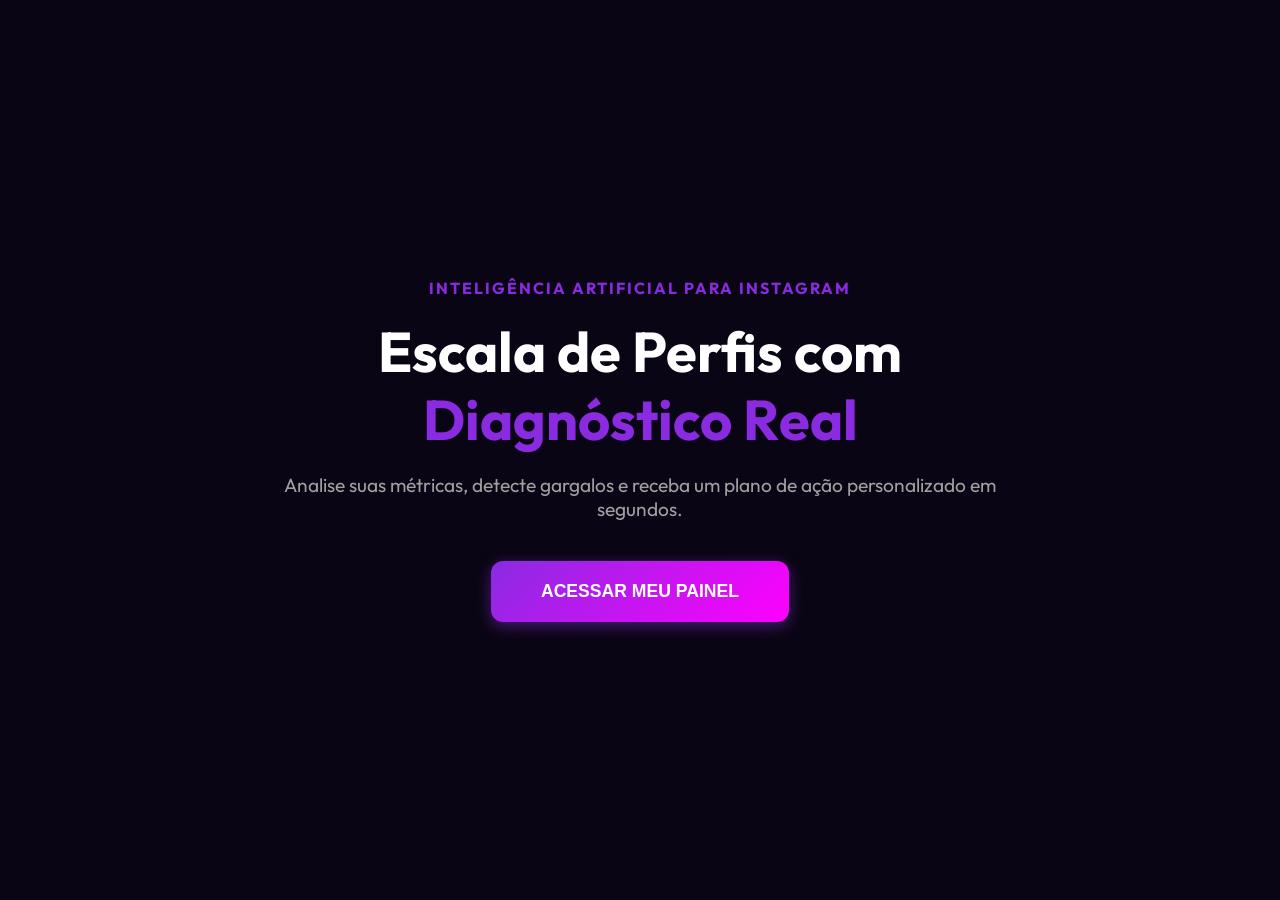
<file: index.html>
<!DOCTYPE html>
<html lang="pt-br">
<head>
    <meta charset="UTF-8"><title>InstaConsult AI | Diagnóstico de Escala</title>
    <link rel="stylesheet" href="styles.css">
    <link href="https://fonts.googleapis.com/css2?family=Outfit:wght@300;400;600;700&display=swap" rel="stylesheet">
    <style>
        body { background: #0a0514; color:white; font-family: 'Outfit'; height:100vh; display:flex; align-items:center; justify-content:center; margin:0; }
        .hero { text-align:center; max-width: 800px; padding:20px; }
        h1 { font-size: 3.5rem; margin-bottom: 20px; line-height:1.2; }
    </style>
</head>
<body>
    <div class="hero">
        <div style="color:var(--primary); font-weight:700; margin-bottom:20px; letter-spacing:2px;">INTELIGÊNCIA ARTIFICIAL PARA INSTAGRAM</div>
        <h1>Escala de Perfis com <span style="color:var(--primary);">Diagnóstico Real</span></h1>
        <p style="color:var(--text-dim); font-size:1.2rem; margin-bottom:40px;">Analise suas métricas, detecte gargalos e receba um plano de ação personalizado em segundos.</p>
        <button onclick="window.location.href='login.html'" class="btn-growth" style="padding: 20px 50px; font-size:1.1rem;">ACESSAR MEU PAINEL</button>
    </div>
</body>
</html>
</file>
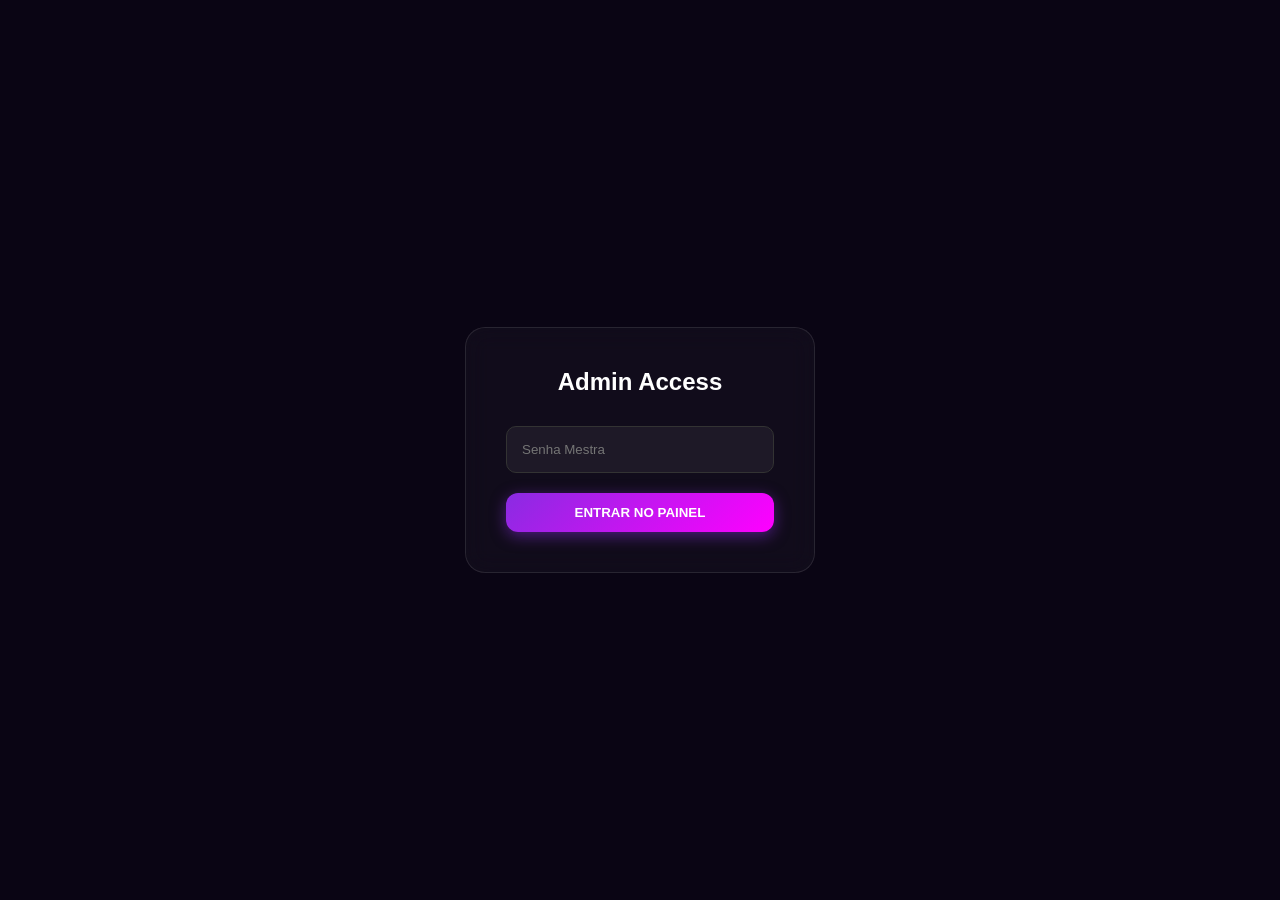
<file: admin-login.html>
<!DOCTYPE html>
<html lang="pt-br">
<head>
    <meta charset="UTF-8"><title>Acesso Restrito | AdminAI</title>
    <link rel="stylesheet" href="styles.css">
</head>
<body style="background: #0a0514; display:flex; align-items:center; justify-content:center; height:100vh;">
    <div class="glass" style="padding: 40px; width: 350px; text-align:center;">
        <h2 style="color:white; margin-bottom:30px;">Admin Access</h2>
        <input type="password" id="admin-pass" placeholder="Senha Mestra" style="width:100%; padding:15px; border-radius:10px; border:1px solid #333; background:rgba(255,255,255,0.05); color:white; margin-bottom:20px;">
        <button onclick="checkAdmin()" class="btn-growth" style="width:100%;">ENTRAR NO PAINEL</button>
        <p id="error-msg" style="color:#ff4444; margin-top:15px; display:none; font-size:0.9rem;">Senha Incorreta</p>
    </div>
    <script>
        function checkAdmin() {
            const pass = document.getElementById('admin-pass').value;
            if (pass === 'M@rcelo2024#') { // Você pode mudar essa senha master aqui
                 sessionStorage.setItem('isAdmin', 'true');
                 window.location.href = 'admin.html';
            } else {
                 document.getElementById('error-msg').style.display = 'block';
            }
        }
    </script>
</body>
</html>
</file>
<file: styles.css>
:root {
    --primary: #8a2be2;
    --primary-glow: rgba(138, 43, 226, 0.5);
    --secondary: #ff00ff;
    --accent: #ffd700;
    --bg-dark: #0a0514;
    --card-bg: rgba(255, 255, 255, 0.03);
    --border: rgba(255, 255, 255, 0.1);
    --text: #ffffff;
    --text-dim: #a0a0a0;
}

* {
    margin: 0;
    padding: 0;
    box-sizing: border-box;
}

body {
    font-family: 'Outfit', sans-serif;
    background: var(--bg-dark);
    color: var(--text);
    overflow-x: hidden;
}

/* Glassmorphism utility */
.glass {
    background: var(--card-bg);
    backdrop-filter: blur(12px);
    border: 1px solid var(--border);
    border-radius: 20px;
}

/* Animations */
@keyframes fadeIn {
    from {
        opacity: 0;
        transform: translateY(10px);
    }

    to {
        opacity: 1;
        transform: translateY(0);
    }
}

.animate-fade {
    animation: fadeIn 0.6s ease forwards;
}

/* Common Components */
.btn-growth {
    background: linear-gradient(135deg, var(--primary), var(--secondary));
    color: white;
    border: none;
    padding: 12px 24px;
    border-radius: 12px;
    font-weight: 700;
    cursor: pointer;
    transition: all 0.3s ease;
    box-shadow: 0 4px 15px var(--primary-glow);
}

.btn-growth:hover {
    transform: scale(1.05);
    box-shadow: 0 6px 20px var(--primary-glow);
}

.form-input {
    background: rgba(255, 255, 255, 0.05);
    border: 1px solid var(--border);
    padding: 14px;
    border-radius: 10px;
    color: white;
    width: 100%;
}
</file>
